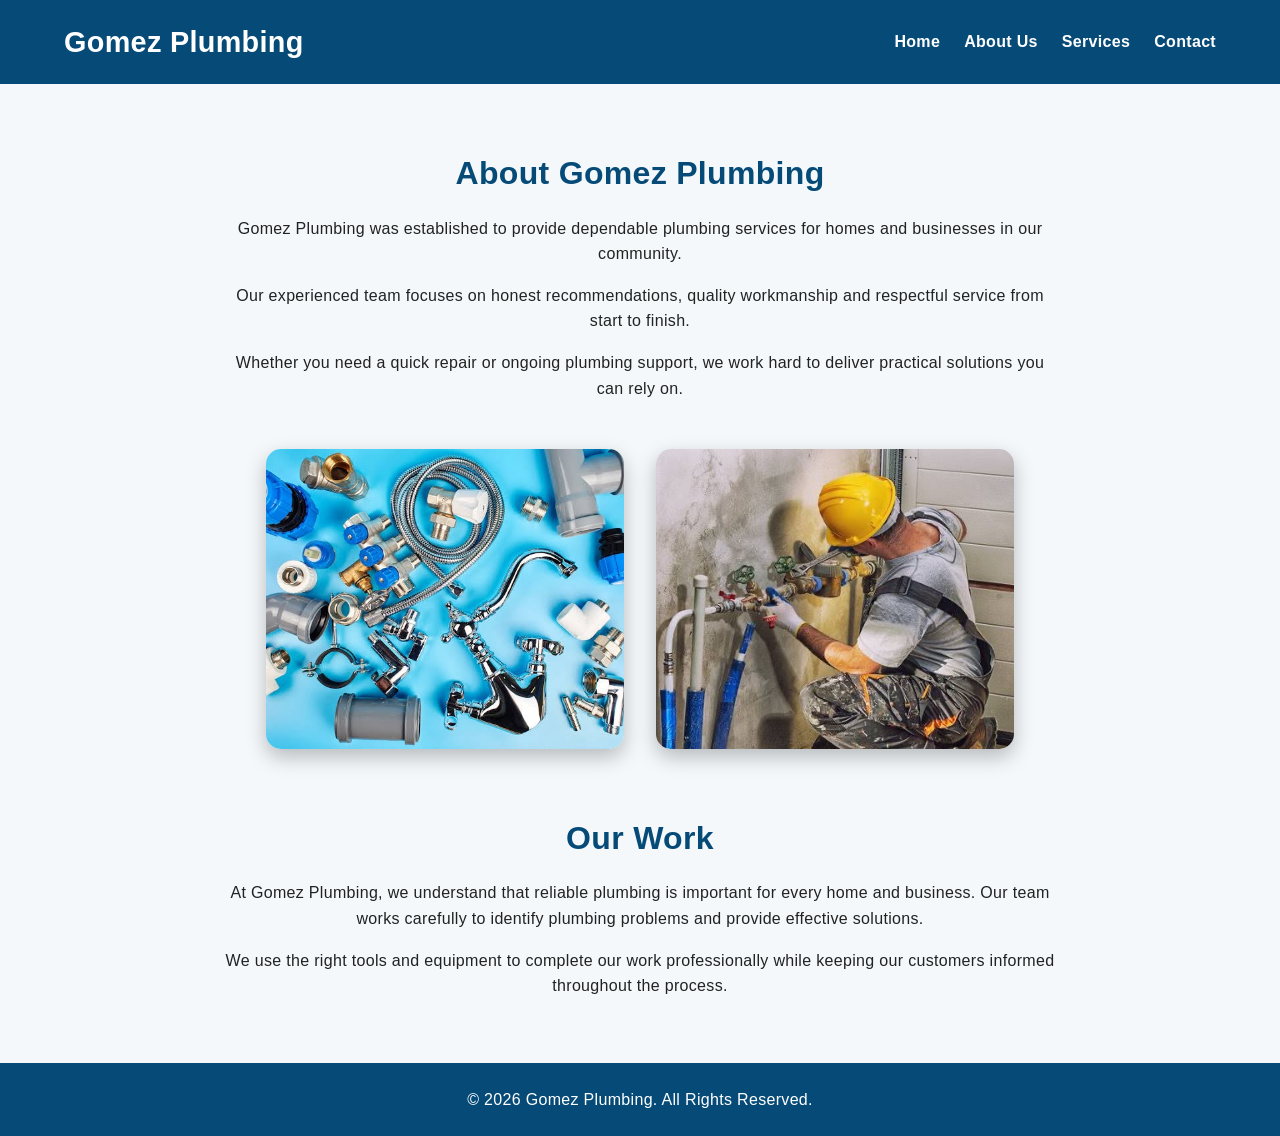
<file: about.html>
<!DOCTYPE html>
<html lang="en">
<head>
    <meta charset="UTF-8">
    <meta name="viewport" content="width=device-width, initial-scale=1.0">
    <title>Gomez Plumbing | About Us</title>
    <link rel="stylesheet" href="style.css">
</head>

<body>

    <header class="header">
        <h1>Gomez Plumbing</h1>

        <nav>
            <ul class="nav-list">
                <li><a href="index.html">Home</a></li>
                <li><a href="about.html">About Us</a></li>
                <li><a href="services.html">Services</a></li>
                <li><a href="contact.html">Contact</a></li>
            </ul>
        </nav>
    </header>


    <main>

        <!-- About Section -->
        <section class="intro">
            <h2>About Gomez Plumbing</h2>

            <p>
                Gomez Plumbing was established to provide dependable plumbing
                services for homes and businesses in our community.
            </p>

            <p>
                Our experienced team focuses on honest recommendations,
                quality workmanship and respectful service from start to finish.
            </p>

            <p>
                Whether you need a quick repair or ongoing plumbing support,
                we work hard to deliver practical solutions you can rely on.
            </p>
        <section class="plumbing-images">

    <div class="plumbing-image image-one">
        <img src="./img/plumbingphoto.jpeg" alt="Plumbing tools and equipment">
    </div>

    <div class="plumbing-image image-two">
        <img src="./img/plumbingphoto2.jpeg" alt="Professional plumber working">
    </div>

        </section>


        <!-- Our Work Section -->
        <section class="our-work">

            <h2>Our Work</h2>

            <p>
                At Gomez Plumbing, we understand that reliable plumbing is
                important for every home and business. Our team works carefully
                to identify plumbing problems and provide effective solutions.
            </p>

            <p>
                We use the right tools and equipment to complete our work
                professionally while keeping our customers informed throughout
                the process.
            </p>

        </section>

    </main>


    <footer>
        <p>&copy; 2026 Gomez Plumbing. All Rights Reserved.</p>
    </footer>

</body>
</html>
</file>
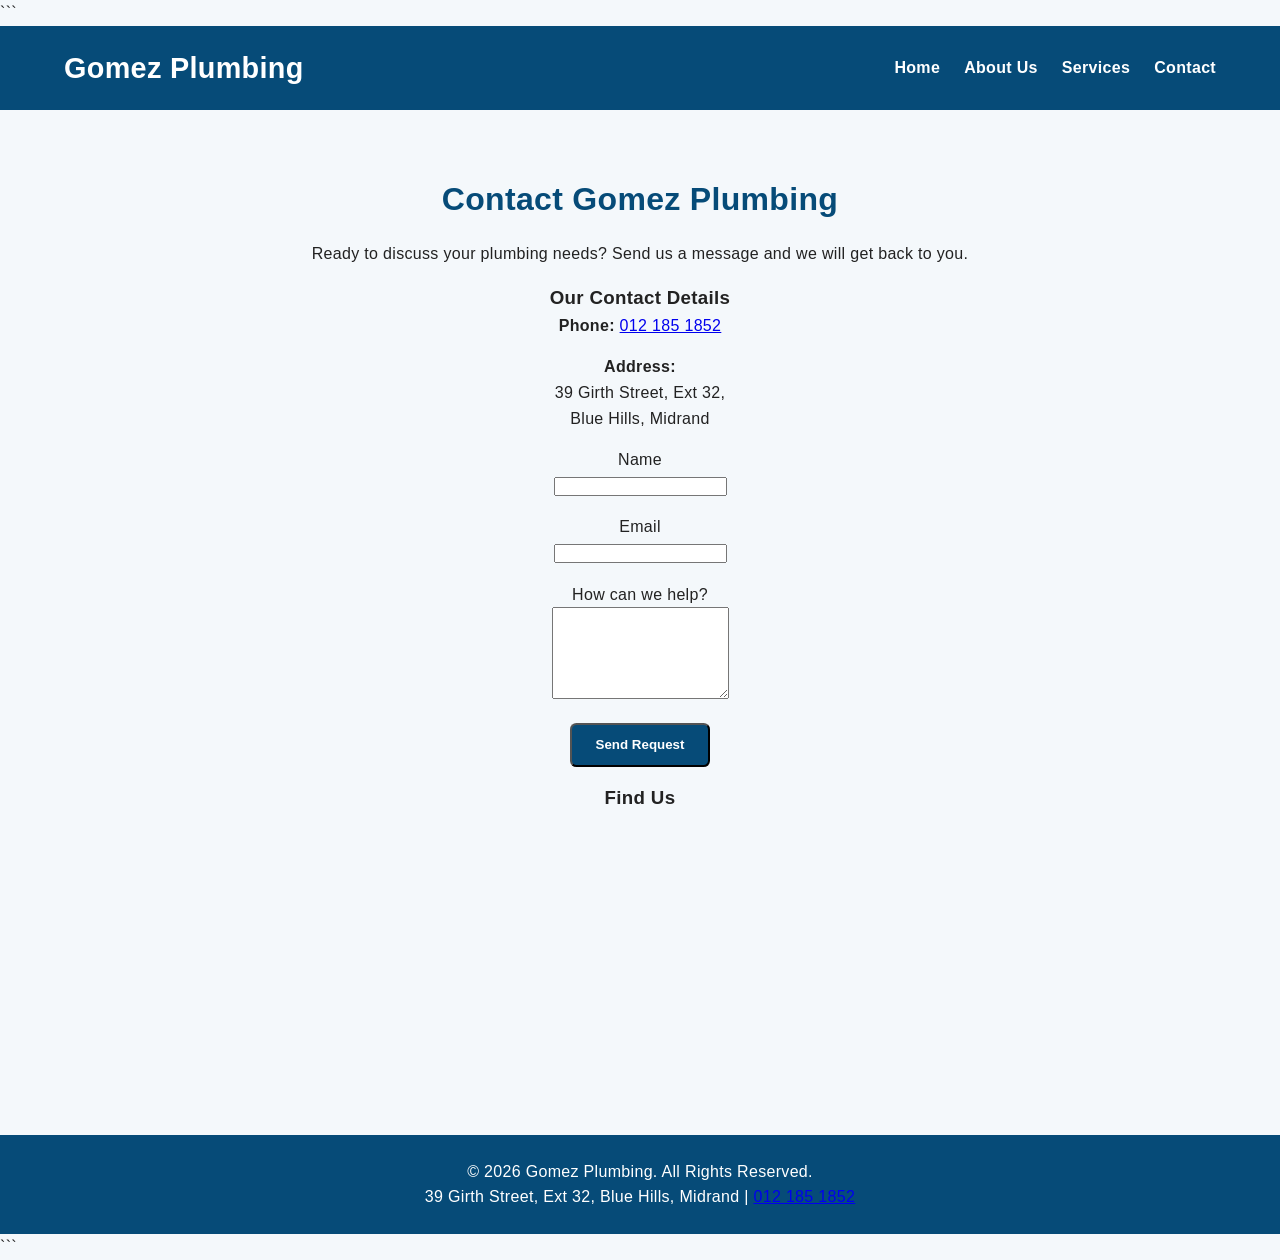
<file: contact.html>
<!DOCTYPE html>

<html lang="en">
<head>
    <meta charset="UTF-8">
    <meta name="viewport" content="width=device-width, initial-scale=1.0">
    <title>Gomez Plumbing | Contact</title>
    <link rel="stylesheet" href="style.css">
</head>

<body>

```
<header class="header">
    <h1>Gomez Plumbing</h1>

    <nav>
        <ul class="nav-list">
            <li><a href="index.html">Home</a></li>
            <li><a href="about.html">About Us</a></li>
            <li><a href="services.html">Services</a></li>
            <li><a href="contact.html">Contact</a></li>
        </ul>
    </nav>
</header>

<main>

    <section class="intro">
        <h2>Contact Gomez Plumbing</h2>

        <p>
            Ready to discuss your plumbing needs? Send us a message
            and we will get back to you.
        </p>

        <!-- Contact Details -->
        <div class="contact-details">
            <h3>Our Contact Details</h3>

            <p>
                <strong>Phone:</strong>
                <a href="tel:0121851852">012 185 1852</a>
            </p>

            <p>
                <strong>Address:</strong><br>
                39 Girth Street, Ext 32,<br>
                Blue Hills, Midrand
            </p>
        </div>

        <!-- Contact Form -->
        <form action="#" method="post">

            <p>
                <label for="name">Name</label><br>
                <input id="name" name="name" type="text" required>
            </p>

            <p>
                <label for="email">Email</label><br>
                <input id="email" name="email" type="email" required>
            </p>

            <p>
                <label for="message">How can we help?</label><br>
                <textarea
                    id="message"
                    name="message"
                    rows="6"
                    required
                ></textarea>
            </p>

            <p>
                <button class="button" type="submit">
                    Send Request
                </button>
            </p>

        </form>

        <!-- Small Google Maps -->
        <div class="map-container">
            <h3>Find Us</h3>

            <iframe
                src="https://www.google.com/maps?q=39+Girth+Street+Ext+32+Blue+Hills+Midrand&output=embed"
                width="400"
                height="250"
                style="border:0;"
                allowfullscreen=""
                loading="lazy"
                referrerpolicy="no-referrer-when-downgrade">
            </iframe>
        </div>

    </section>

</main>

<footer>
    <p>
        &copy; 2026 Gomez Plumbing. All Rights Reserved.
    </p>

    <p>
        39 Girth Street, Ext 32, Blue Hills, Midrand |
        <a href="tel:0121851852">012 185 1852</a>
    </p>
</footer>
```

</body>
</html>
</file>
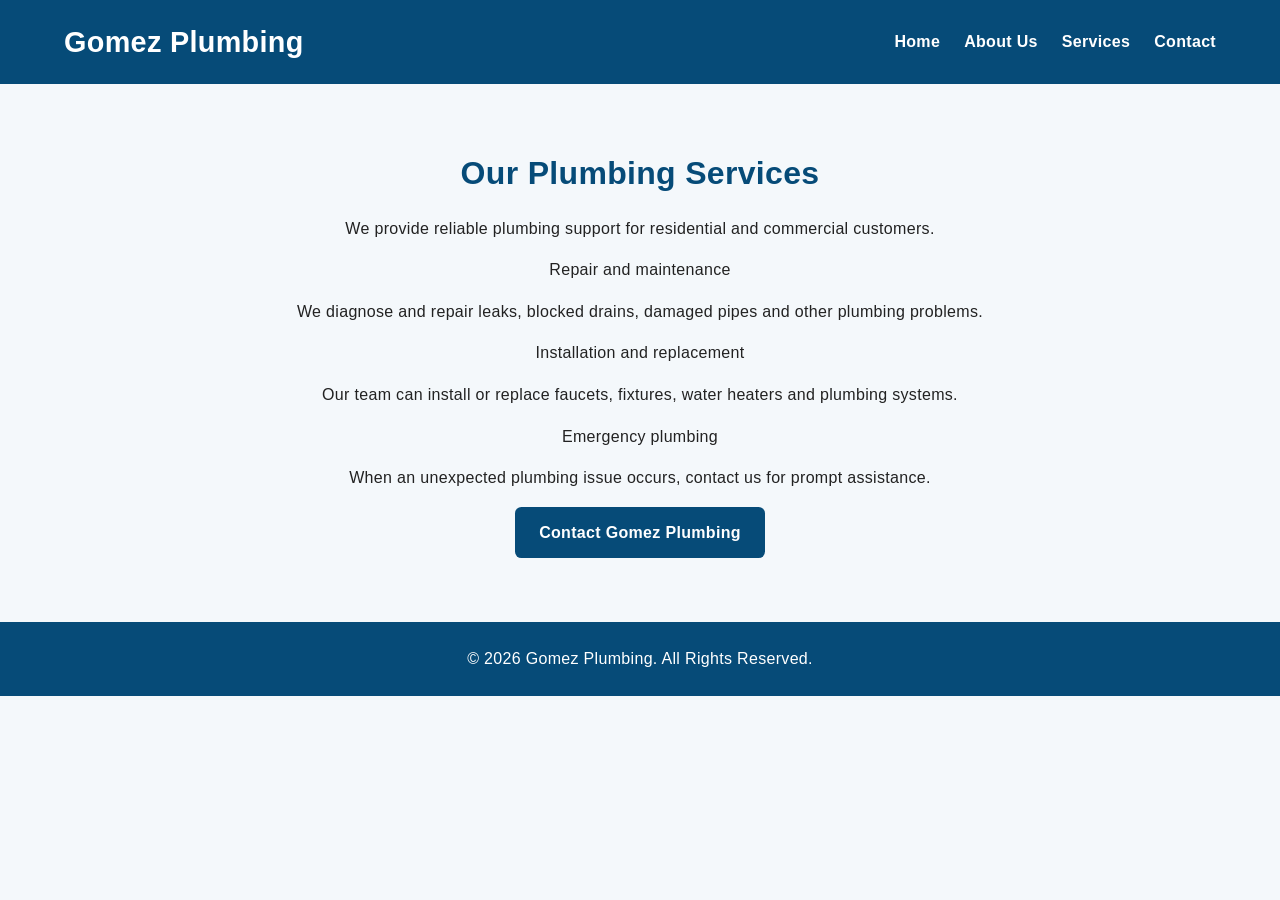
<file: services.html>
<!DOCTYPE html>
<html lang="en">
<head>
    <meta charset="UTF-8">
    <meta name="viewport" content="width=device-width, initial-scale=1.0">
    <title>Gomez Plumbing | Services</title>
    <link rel="stylesheet" href="style.css">
</head>
<body>
    <header class="header">
        <h1>Gomez Plumbing</h1>
        <nav>
            <ul class="nav-list">
                <li><a href="index.html">Home</a></li>
                <li><a href="about.html">About Us</a></li>
                <li><a href="services.html">Services</a></li>
                <li><a href="contact.html">Contact</a></li>
            </ul>
        </nav>
    </header>

    <main>
        <section class="intro">
            <h2>Our Plumbing Services</h2>
            <p>We provide reliable plumbing support for residential and commercial customers.</p>
            <p>Repair and maintenance</p>
            <p>We diagnose and repair leaks, blocked drains, damaged pipes and other plumbing problems.</p>
            <p>Installation and replacement</p>
            <p>Our team can install or replace faucets, fixtures, water heaters and plumbing systems.</p>
            <p>Emergency plumbing</p>
            <p>When an unexpected plumbing issue occurs, contact us for prompt assistance.</p>
            <p><a class="button" href="contact.html">Contact Gomez Plumbing</a></p>
        </section>
    </main>

    <footer>
        <p>&copy; 2026 Gomez Plumbing. All Rights Reserved.</p>
    </footer>
</body>
</html>
</file>
<file: style.css>
* {
    box-sizing: border-box;
    margin: 0;
    padding: 0;
}

body {
    font-family: Arial, sans-serif;
    font-size: 1rem;
    line-height: 1.6;
    letter-spacing: 0.02em;
    background-color: #f4f8fb;
    color: #222;
}

.header {
    display: flex;
    justify-content: space-between;
    align-items: center;
    padding: 1.2rem 5%;
    background-color: #064b78;
    color: white;
}

.header h1 {
    font-size: 1.8rem;
    font-weight: 700;
}

.nav-list {
    display: flex;
    flex-direction: row;
    gap: 1.5rem;
    list-style: none;
}

.nav-list a {
    color: white;
    text-decoration: none;
    font-weight: 600;
    transition: 0.3s;
}

.nav-list a:hover {
    color: #8ed1fc;
}

.nav-list a:focus {
    outline: 2px solid white;
    outline-offset: 3px;
}

.nav-list a:active {
    color: #ffd166;
}

.hero {
    display: grid;
    grid-template-columns: 1fr 1fr;
    align-items: center;
    gap: 3rem;
    padding: 4rem 5%;
    background-color: white;
}

.hero-content h2 {
    font-size: 2.5rem;
    line-height: 1.2;
    letter-spacing: 0.02em;
    margin-bottom: 1rem;
    color: #064b78;
}

.hero-content p {
    font-size: 1.1rem;
    margin-bottom: 1.5rem;
}

.hero-image img {
    width: 100%;
    height: auto;
    display: block;
    border-radius: 0.6rem;
    box-shadow: 0 0.5rem 1.2rem rgba(0, 0, 0, 0.2);
}

.button {
    display: inline-block;
    padding: 0.8rem 1.5rem;
    background-color: #064b78;
    color: white;
    text-decoration: none;
    font-weight: 700;
    border-radius: 0.4rem;
    transition: 0.3s;
}

.button:hover {
    background-color: #0879b9;
    transform: translateY(-2px);
}

.button:focus {
    outline: 3px solid #8ed1fc;
}

.button:active {
    transform: translateY(0);
}

.intro {
    max-width: 60rem;
    margin: 4rem auto;
    padding: 0 5%;
    text-align: center;
}

.intro h2 {
    font-size: 2rem;
    font-weight: 700;
    color: #064b78;
    margin-bottom: 1rem;
}

.intro p {
    margin-bottom: 1rem;
}

.plumbing-images {
    max-width: 1100px;
    margin: 3rem auto 4rem;
    padding: 0 5%;

    display: flex;
    justify-content: center;
    align-items: center;
    gap: 2rem;
}

.plumbing-image {
    width: 450px;
    height: 300px;
    overflow: hidden;
    border-radius: 15px;

    background-color: white;

    box-shadow: 0 8px 20px rgba(0, 0, 0, 0.25);

    /* Smooth movement */
    transition: transform 0.5s ease;
}

.plumbing-image img {
    width: 100%;
    height: 100%;
    object-fit: cover;
    display: block;

    transition: transform 0.5s ease;
}


.image-one {
    animation: slideFirst 4s ease-in-out infinite;
}


/* Second picture moves from right to left */

.image-two {
    animation: slideSecond 4s ease-in-out infinite;
}

@keyframes slideFirst {

    0% {
        transform: translateX(-20px);
    }

    50% {
        transform: translateX(20px);
    }

    100% {
        transform: translateX(-20px);
    }
}

@keyframes slideSecond {

    0% {
        transform: translateX(20px);
    }

    50% {
        transform: translateX(-20px);
    }

    100% {
        transform: translateX(20px);
    }
}

.plumbing-image:hover {
    transform: scale(1.03);
}

.plumbing-image:hover img {
    transform: scale(1.08);
}

footer {
    padding: 1.5rem;
    text-align: center;
    background-color: #064b78;
    color: white;
}

@media (max-width: 900px) {

    .header {
        flex-direction: column;
        gap: 1rem;
    }

    .hero {
        grid-template-columns: 1fr;
        text-align: center;
    }

    .hero-content h2 {
        font-size: 2.2rem;
    }

    .plumbing-images {
        flex-wrap: wrap;
    }

    .plumbing-image {
        width: 420px;
    }
}

@media (max-width: 600px) {

    body {
        font-size: 0.95rem;
    }

    .header {
        padding: 1rem;
    }

    .header h1 {
        font-size: 1.5rem;
    }

    .nav-list {
        flex-direction: column;
        align-items: center;
        gap: 0.7rem;
    }

    .hero {
        padding: 2rem 5%;
        gap: 2rem;
    }

    .hero-content h2 {
        font-size: 1.8rem;
    }

    .hero-content p {
        font-size: 1rem;
    }

    .intro {
        margin: 2.5rem auto;
    }

    .intro h2 {
        font-size: 1.6rem;
    }


    /* Pictures on mobile */

    .plumbing-images {
        flex-direction: column;
        padding: 0 5%;
        gap: 2rem;
    }

    .plumbing-image {
        width: 100%;
        max-width: 450px;
        height: 250px;
    }
}
</file>
